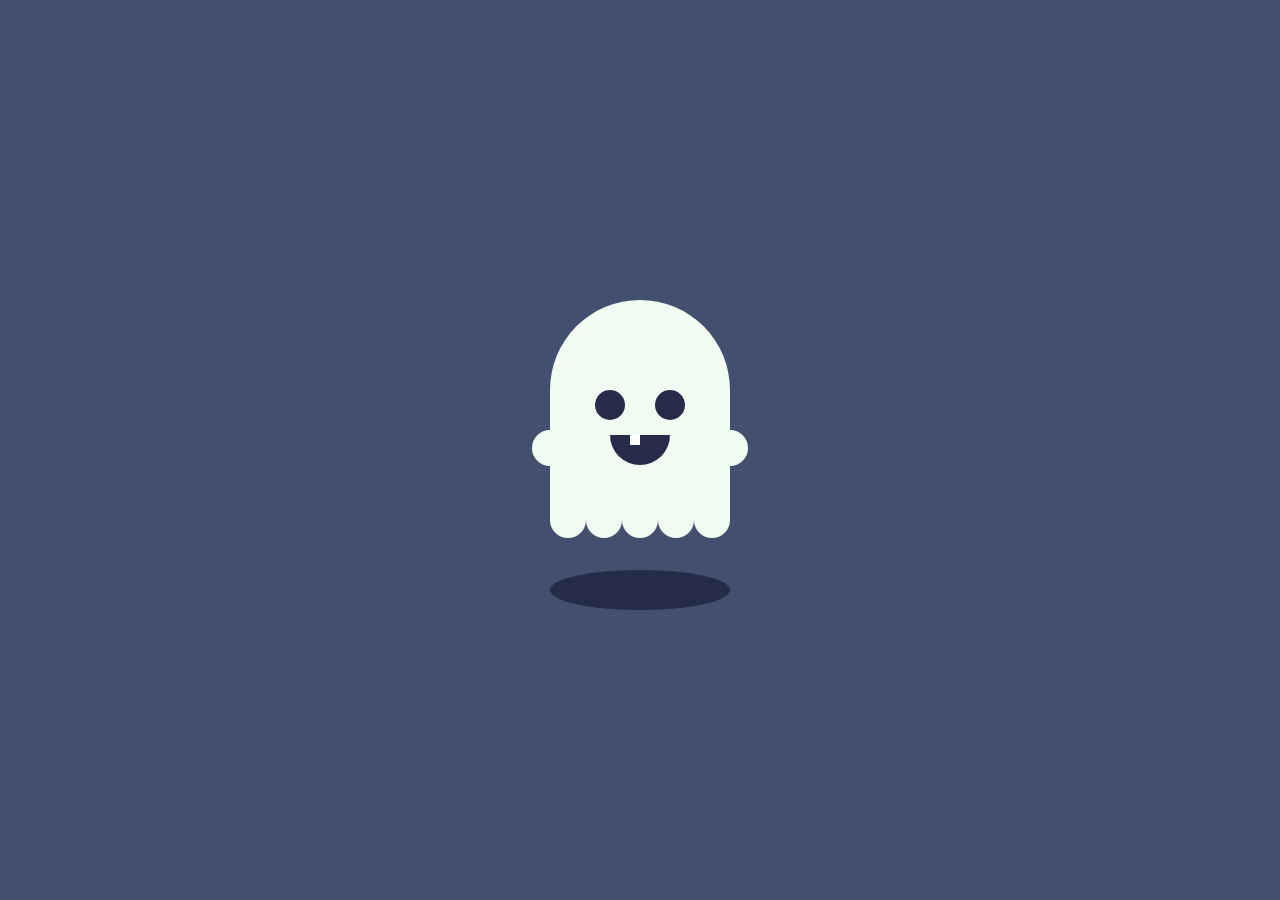
<file: index.html>
<!DOCTYPE html>
<html lang="en">

<head>
    <meta charset="UTF-8">
    <meta name="viewport" content="width=device-width, initial-scale=1.0">
    <meta http-equiv="X-UA-Compatible" content="ie=edge">
    <title>Spooky Ghost</title>

    <link rel="stylesheet" href="style.css">
</head>

<body>

    <div id="container">
        <div id="spooky">
            <div id="body">
                <div id="eyes"></div>
                <div id="mouth"></div>
                <div id="feet">
                    <div></div>
                    <div></div>
                    <div></div>
                </div>
            </div>
        </div>
        <div id="shadow"></div>
    </div>

</body>

</html>
</file>
<file: style.css>
body {
    overflow: hidden;
    height: 100vh;
    width: 100vw;
    display: flex;
    justify-content: center;
    align-items: center;
    margin: 0;
    background: #424f6f;
}

#container {
    width: 400px;
    height: 400px;
    padding: 0;
    box-sizing: border-box;
    background: #424f6f;
}

*:after,
*:before {
    box-sizing: inherit;
}

#spooky {
    margin: 10% auto;
    width: 80%;
    height: 80%;
    animation: floaty 2s infinite;
}

#spooky #body {
    position: relative;
    margin: 50px auto 0;
    width: 180px;
    height: 220px;
    background: #f2fbf1;
    border-top-left-radius: 90px;
    border-top-right-radius: 90px;
}

#spooky #body:before,
#spooky #body:after {
    content: '';
    position: absolute;
    top: 130px;
    display: inline-block;
    width: 36px;
    height: 36px;
    border-radius: 50%;
    background: #f2fbf1;
    animation: floaty .2s infinite;
}

#spooky #body:before {
    left: -18px;
}

#spooky #body:after {
    right: -18px;
}

#spooky #body #eyes {
    display: flex;
    justify-content: space-between;
    margin: 0 auto;
    padding: 90px 0 0;
    width: 90px;
    height: 20px;
}

#spooky #body #eyes:before,
#spooky #body #eyes:after {
    content: ' ';
    display: block;
    width: 30px;
    height: 30px;
    background: #252c49;
    border-radius: 50%;
}

#spooky #body #mouth {
    background: #252c49;
    margin: 25px auto 0;
    width: 60px;
    height: 30px;
    border-bottom-left-radius: 30px;
    border-bottom-right-radius: 30px;
}

#spooky #body #mouth:before {
    content: ' ';
    display: block;
    background: #fff;
    margin-left: 20px;
    width: 10px;
    height: 10px;
}

#spooky #body #feet {
    position: absolute;
    display: flex;
    bottom: -18px;
    width: 180px;
    height: 36px;
}

#spooky #body #feet > *,
#spooky #body #feet::before,
#spooky #body #feet::after {
    content: ' ';
    width: 36px;
    height: 36px;
    background: #f2fbf1;
    border-radius: 50%;
}

#shadow {
    margin: -90px auto 0;
    background: #252c49;
    width: 180px;
    height: 40px;
    border-radius: 50%;
    animation: zoomy 2s infinite;
}

@keyframes floaty {
    0%, 100% {
        transform: translateY(0);
    }

    50% {
        transform: translateY(-20px);
    }
}

@keyframes zoomy {
    0%, 100% {
        transform: scale(1);
    }

    50% {
        transform: scale(0.8);
    }
}
</file>
